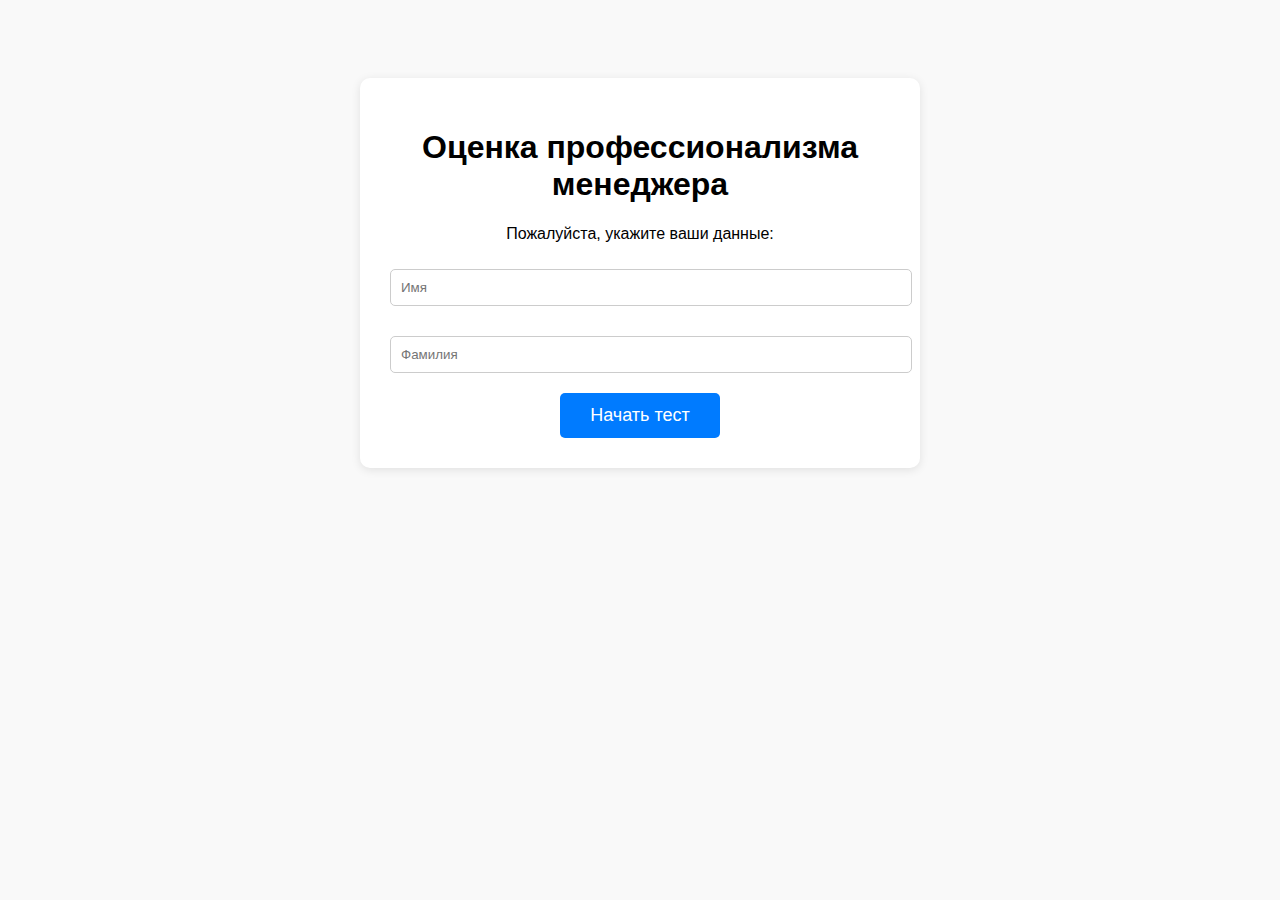
<file: index.html>
<!-- index.html -->
<!DOCTYPE html>
<html lang="ru">
<head>
  <meta charset="UTF-8" />
  <meta name="viewport" content="width=device-width, initial-scale=1.0"/>
  <title>Начать тест</title>
  <style>
    body {
      font-family: Arial, sans-serif;
      background: #f9f9f9;
      padding: 20px;
    }
    .container {
      max-width: 500px;
      margin: 50px auto;
      background: white;
      padding: 30px;
      border-radius: 10px;
      box-shadow: 0 2px 10px rgba(0,0,0,0.1);
      text-align: center;
    }
    input {
      width: 100%;
      padding: 10px;
      margin: 10px 0 20px;
      border: 1px solid #ccc;
      border-radius: 5px;
    }
    button {
      background: #007bff;
      color: white;
      border: none;
      padding: 12px 30px;
      font-size: 18px;
      border-radius: 5px;
      cursor: pointer;
    }
  </style>
</head>
<body>
  <div class="container">
    <h1>Оценка профессионализма менеджера</h1>
    <p>Пожалуйста, укажите ваши данные:</p>
    <input type="text" id="firstName" placeholder="Имя" required>
    <input type="text" id="lastName" placeholder="Фамилия" required>
    <button onclick="startTest()">Начать тест</button>
  </div>

  <script src="user.js"></script>
</body>
</html>
</file>
